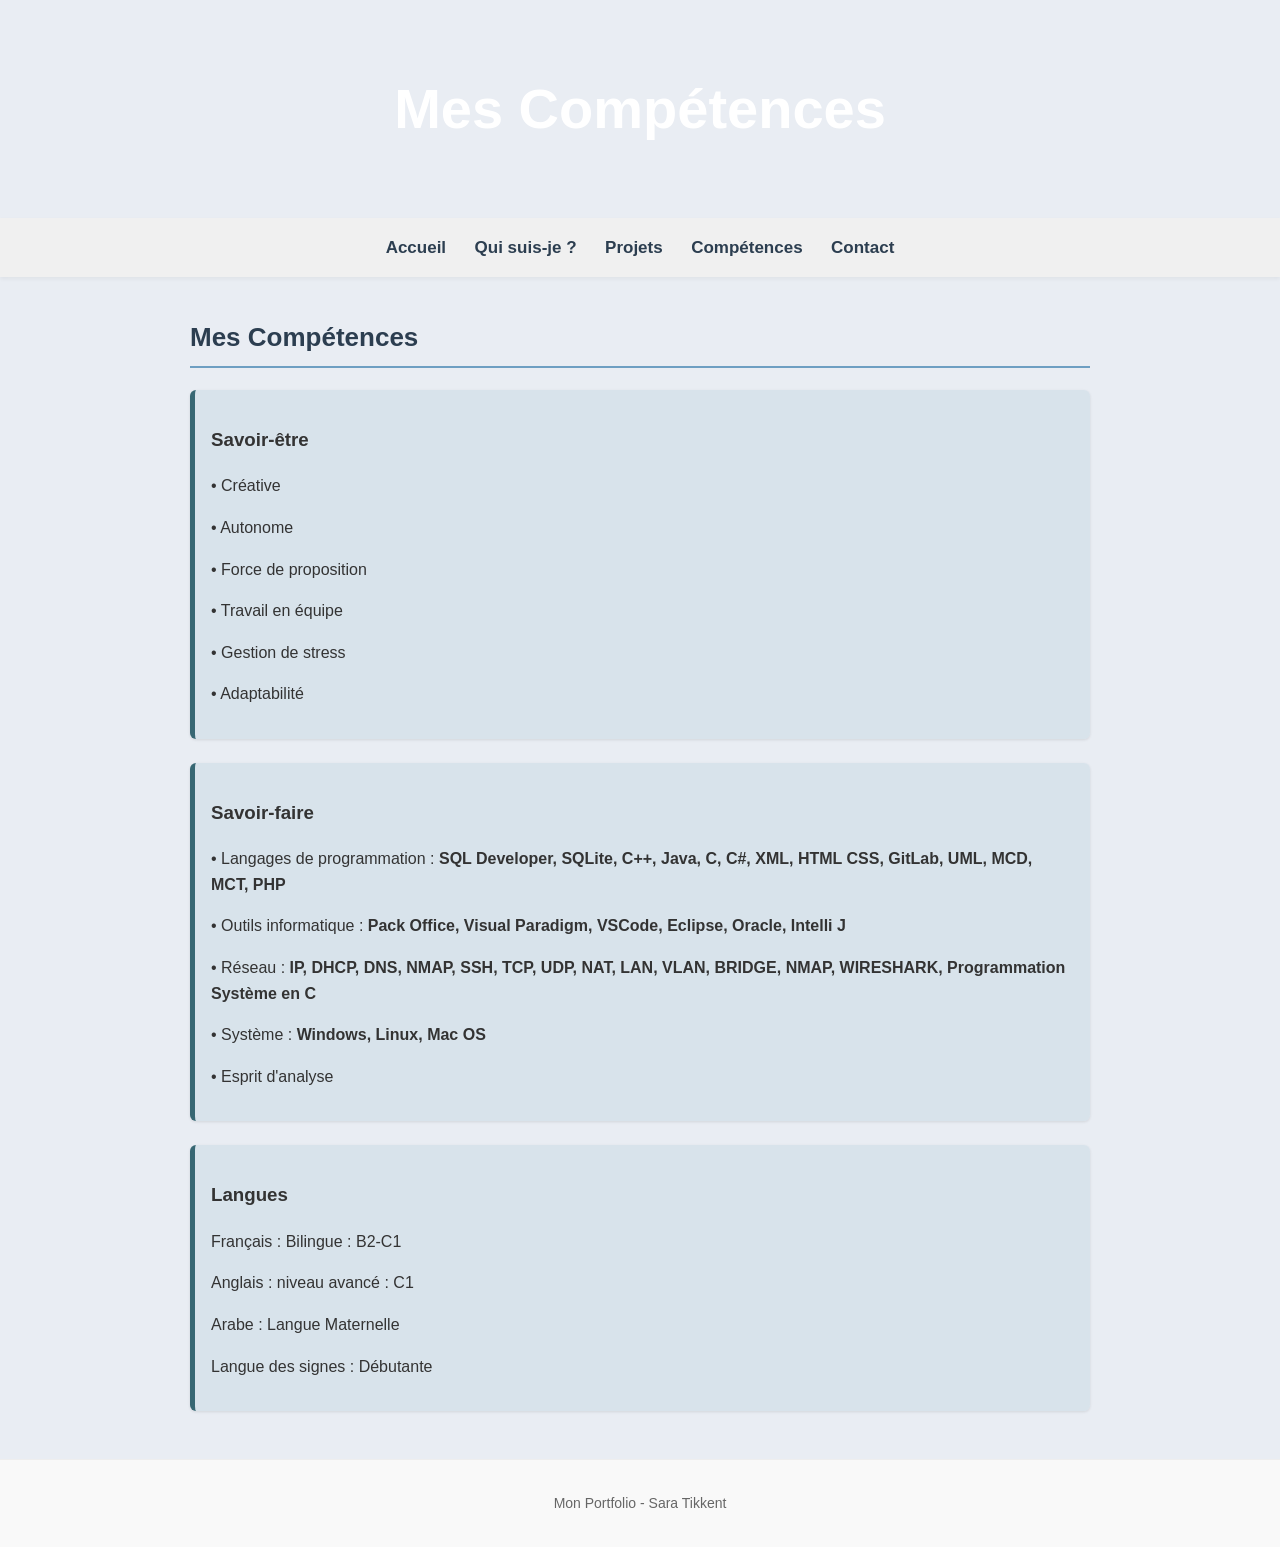
<file: competences.html>
<!DOCTYPE html>
<html lang="fr">
<head>
  <meta charset="UTF-8">
  <title>Compétences - Mon Portfolio</title>
  <link rel="stylesheet" href="style.css">
</head>
<body>
  <header>
    <h1>Mes Compétences</h1>
  </header>

 <nav>
        <a href="index.html">Accueil</a> 
        <a href="portefolio.html">Qui suis-je ?</a>
        <a href="projet.html">Projets</a>
        <a href="competences.html">Compétences</a>
        <a href="contacts.html">Contact</a>
    </nav>
  <section>
    <h2>Mes Compétences</h2>
    <div class="skills">
      <div>
        <h3>Savoir-être</h3>
        <p>• Créative</p>
        <p>• Autonome</p>
        <p>• Force de proposition</p>
        <p>• Travail en équipe</p>
        <p>• Gestion de stress</p>
        <p>• Adaptabilité</p>
      </div>

      <div>
        <h3>Savoir-faire</h3>
        <p>• Langages de programmation : <b>SQL Developer, SQLite, C++, Java, C, C#, XML, HTML CSS, GitLab, UML, MCD, MCT, PHP</b></p>
        <p>• Outils informatique : <b>Pack Office, Visual Paradigm, VSCode, Eclipse, Oracle, Intelli J </b></p>
        <p>• Réseau : <b>IP, DHCP, DNS, NMAP, SSH, TCP, UDP, NAT, LAN, VLAN, BRIDGE, NMAP, WIRESHARK, Programmation Système en C</b> </p>
        <p>• Système : <b>Windows, Linux, Mac OS</b> </p>
        <p>• Esprit d'analyse</p>
      </div>
      <div>
        <h3>Langues</h3>
        <p>Français : Bilingue : B2-C1</p>
        <p>Anglais : niveau avancé : C1 </p>
        <p>Arabe : Langue Maternelle</p>
        <p>Langue des signes : Débutante</p>
      </div>
    </div>
  </section>
  <footer>
    Mon Portfolio - Sara Tikkent
  </footer>
</body>
</html>
</file>
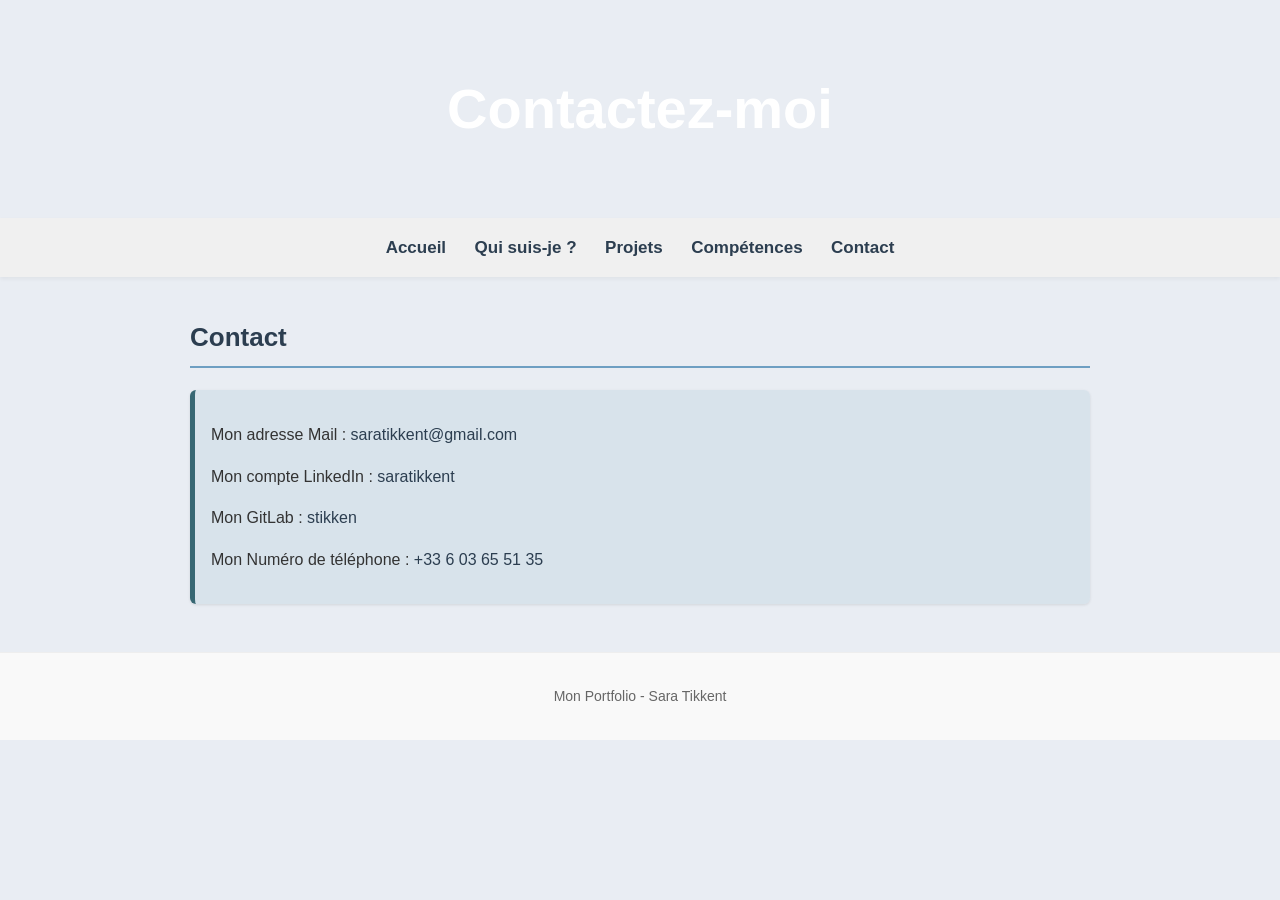
<file: contacts.html>
<!DOCTYPE html>
<html lang="fr">
<head>
  <meta charset="UTF-8">
  <title>Contact - Mon Portfolio</title>
  <link rel="stylesheet" href="style.css">
</head>
<body>
  <header>
    <h1>Contactez-moi</h1>
  </header>

<nav>
        <a href="index.html">Accueil</a> 
        <a href="portefolio.html">Qui suis-je ?</a>
        <a href="projet.html">Projets</a>
        <a href="competences.html">Compétences</a>
        <a href="contacts.html">Contact</a>
    </nav>
  <section>    
    <h2>Contact</h2>
   <div class="skills">
     <div>
    <p>Mon adresse Mail : <a href="mailto:@gmail.com">saratikkent@gmail.com</a></p>
     <p>Mon compte LinkedIn : <a href="https://www.linkedin.com/in/sara-tikkent-b76a45316/">saratikkent</a></p>
      <p>Mon GitLab : <a href="https://git.iut-orsay.fr/stikken">stikken</a></p>
      <p>Mon Numéro de téléphone : <a tel:+33 6 03 65 51 35>+33 6 03 65 51 35</a></p>
  </div>
  </div>
  </section>

  <footer>
    Mon Portfolio - Sara Tikkent
  </footer>
</body>
</html>
</file>
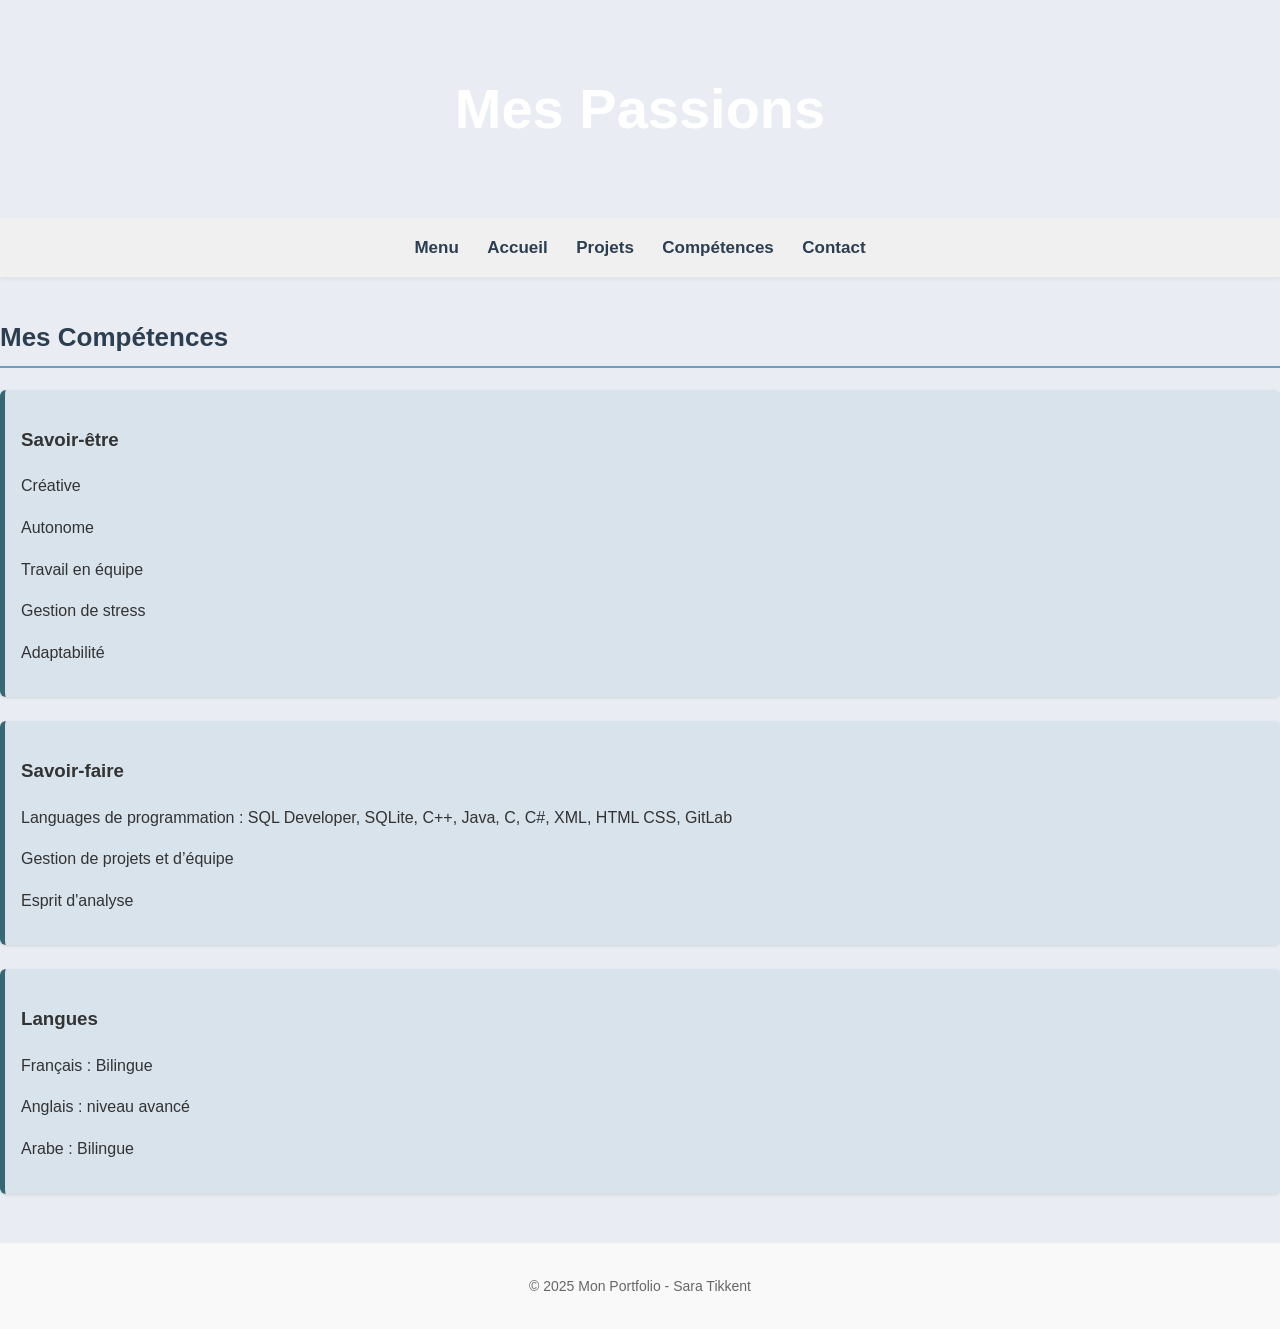
<file: passions.html>
<!DOCTYPE html>
<html lang="fr">
<head>
  <meta charset="UTF-8">
  <title>Passions - Mon Portfolio</title>
  <link rel="stylesheet" href="style.css">
</head>
<body>
  <header>
    <h1>Mes Passions</h1>
  </header>

   <nav>
        <a href="index.html">Menu</a> 
        <a href="portefolio.html">Accueil</a>
        <a href="projet.html">Projets</a>
        <a href="competences.html">Compétences</a>
        <a href="contacts.html">Contact</a>
    </nav>
  
    <h2>Mes Compétences</h2>
    <div class="skills">
      <div>
        <h3>Savoir-être</h3>
        <p>Créative</p>
        <p>Autonome</p>
        <p>Travail en équipe</p>
        <p>Gestion de stress</p>
        <p>Adaptabilité</p>
      </div>

      <div>
        <h3>Savoir-faire</h3>
        <p>Languages de programmation : SQL Developer, SQLite, C++, Java, C, C#, XML, HTML CSS, GitLab</p>
        <p>Gestion de projets et d’équipe</p>
        <p>Esprit d'analyse</p>
      </div>
      <div>
        <h3>Langues</h3>
        <p>Français : Bilingue </p>
        <p>Anglais : niveau avancé</p>
        <p>Arabe : Bilingue</p>
      </div>
    </div>
  
  <footer>
    &copy; 2025 Mon Portfolio - Sara Tikkent
  </footer>
</body>
</html>
</file>
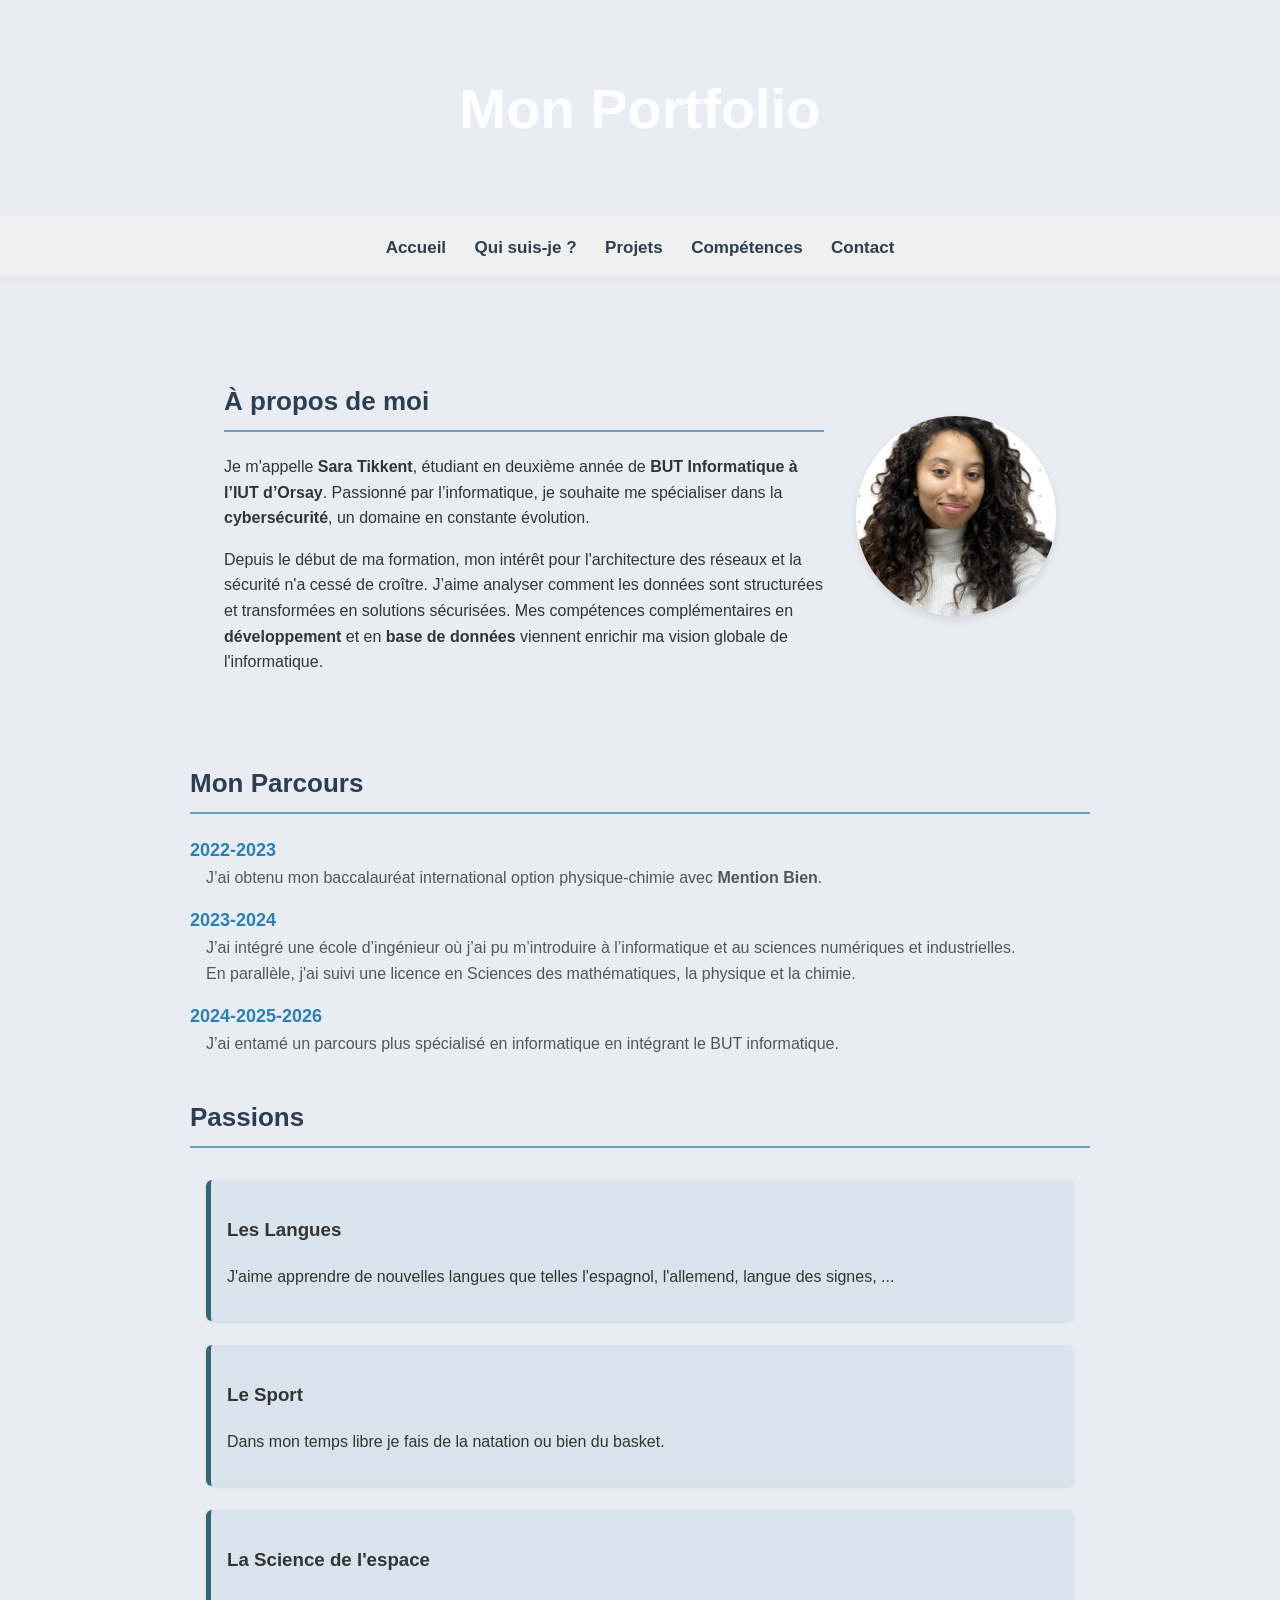
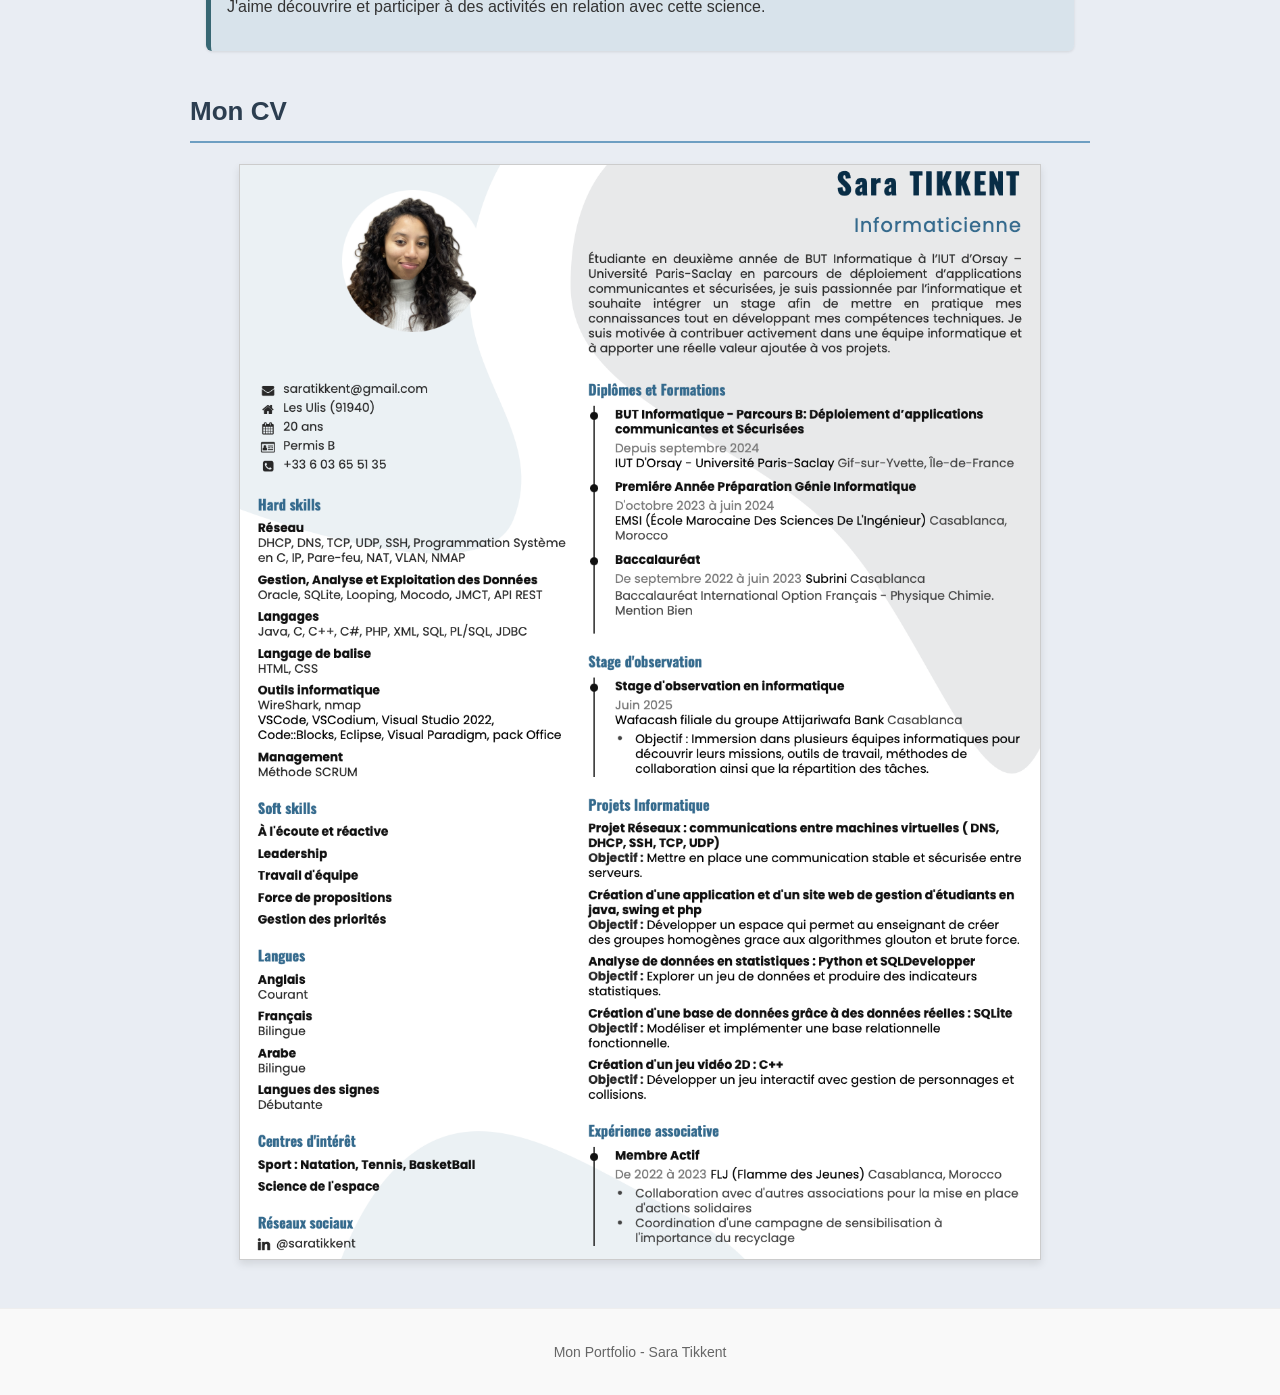
<file: portefolio.html>
<!DOCTYPE html>
<html lang="fr">
<head>
  <meta charset="UTF-8">
  <title>Accueil - Mon Portfolio</title>
  <link rel="stylesheet" href="style.css">
</head>
<body>
  <header>
    <h1>
      Mon Portfolio 
    </h1>
  </header>

 <nav>
        <a href="index.html">Accueil</a> 
        <a href="portefolio.html">Qui suis-je ?</a>
        <a href="projet.html">Projets</a>
        <a href="competences.html">Compétences</a>
        <a href="contacts.html">Contact</a>
    </nav>
<section class="a-propos">
  <div class="contenu">
    <div class="texte">
      <h2>À propos de moi</h2>

      <p>Je m'appelle <b>Sara Tikkent</b>, étudiant en deuxième année de <b>BUT Informatique à l’IUT d’Orsay</b>. Passionné par l’informatique, je souhaite me spécialiser dans la <b>cybersécurité</b>, un domaine en constante évolution.</p>

<p>Depuis le début de ma formation, mon intérêt pour l'architecture des réseaux et la sécurité n'a cessé de croître. J’aime analyser comment les données sont structurées et transformées en solutions sécurisées. Mes compétences complémentaires en <b>développement</b> et en <b> base de données</b> viennent enrichir ma vision globale de l'informatique.</p>


</div>
     <img src="photosEtImages/moihtml.png" alt="Photo de moi" class="photo-moi">

  </div>
</section>
  <section>
    
    <h2>Mon Parcours</h2>
    <div class="timeline">
      <div>
        <div class="step">2022-2023</div>
        <div class="label">J’ai obtenu mon baccalauréat international option physique-chimie avec <b>Mention Bien</b>.</div>
      </div>
      <div>
        <div class="step">2023-2024</div>
        <div class="label">J’ai intégré une école d’ingénieur où j’ai pu m’introduire à l’informatique et au sciences numériques et industrielles.</div>
        <div class="label">En parallèle, j'ai suivi une licence en Sciences des mathématiques, la physique et la chimie.</div>
      </div>
      <div>
        <div class="step">2024-2025-2026</div>
        <div class="label">J’ai entamé un parcours plus spécialisé en informatique en intégrant le BUT informatique.</div>
      </div>
    
    </div>

    
  </section>
  
  <section>
 <h2>Passions </h2>
  <section class="passions">
   <div class="skills">
    
    <div class="passion">
      <h3>Les Langues </h3>
      <p>J'aime apprendre de nouvelles langues que telles l'espagnol, l'allemend, langue des signes, ...</p>
    </div>
    <div class="passion">
      <h3>Le Sport</h3>
      <p>Dans mon temps libre je fais de la natation ou bien du basket. </p>
    </div>
    <div class="passion">
      <h3>La Science de l'espace</h3>
      <p>J'aime découvrire et participer à des activités en relation avec cette science.</p>
       </div></div>
  </section></section>

<section>
  <h2>Mon CV </h2>
  
  
      <p><img src="photosEtImages/cv.png" alt="moncv" class="cv"></p>
       
</section>


  <footer>
     Mon Portfolio - Sara Tikkent
  </footer>
</body>
</html>
</file>
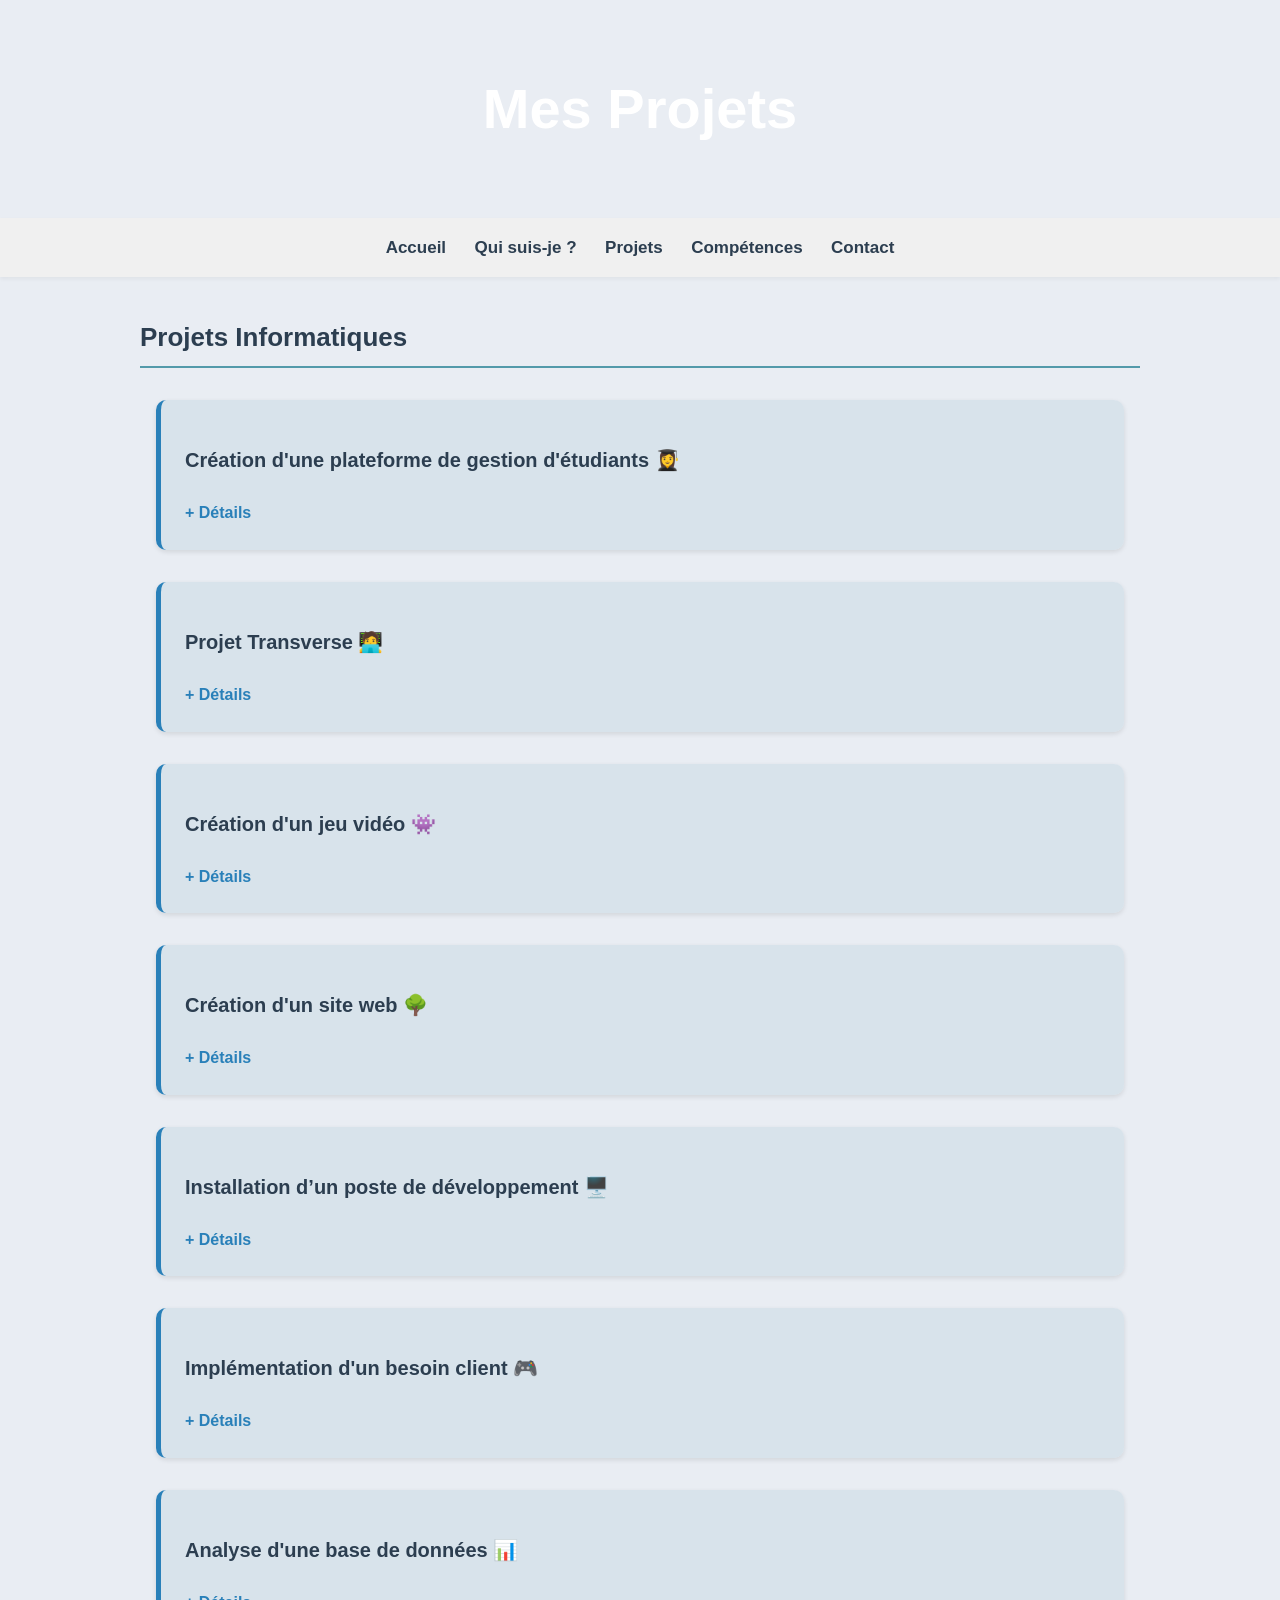
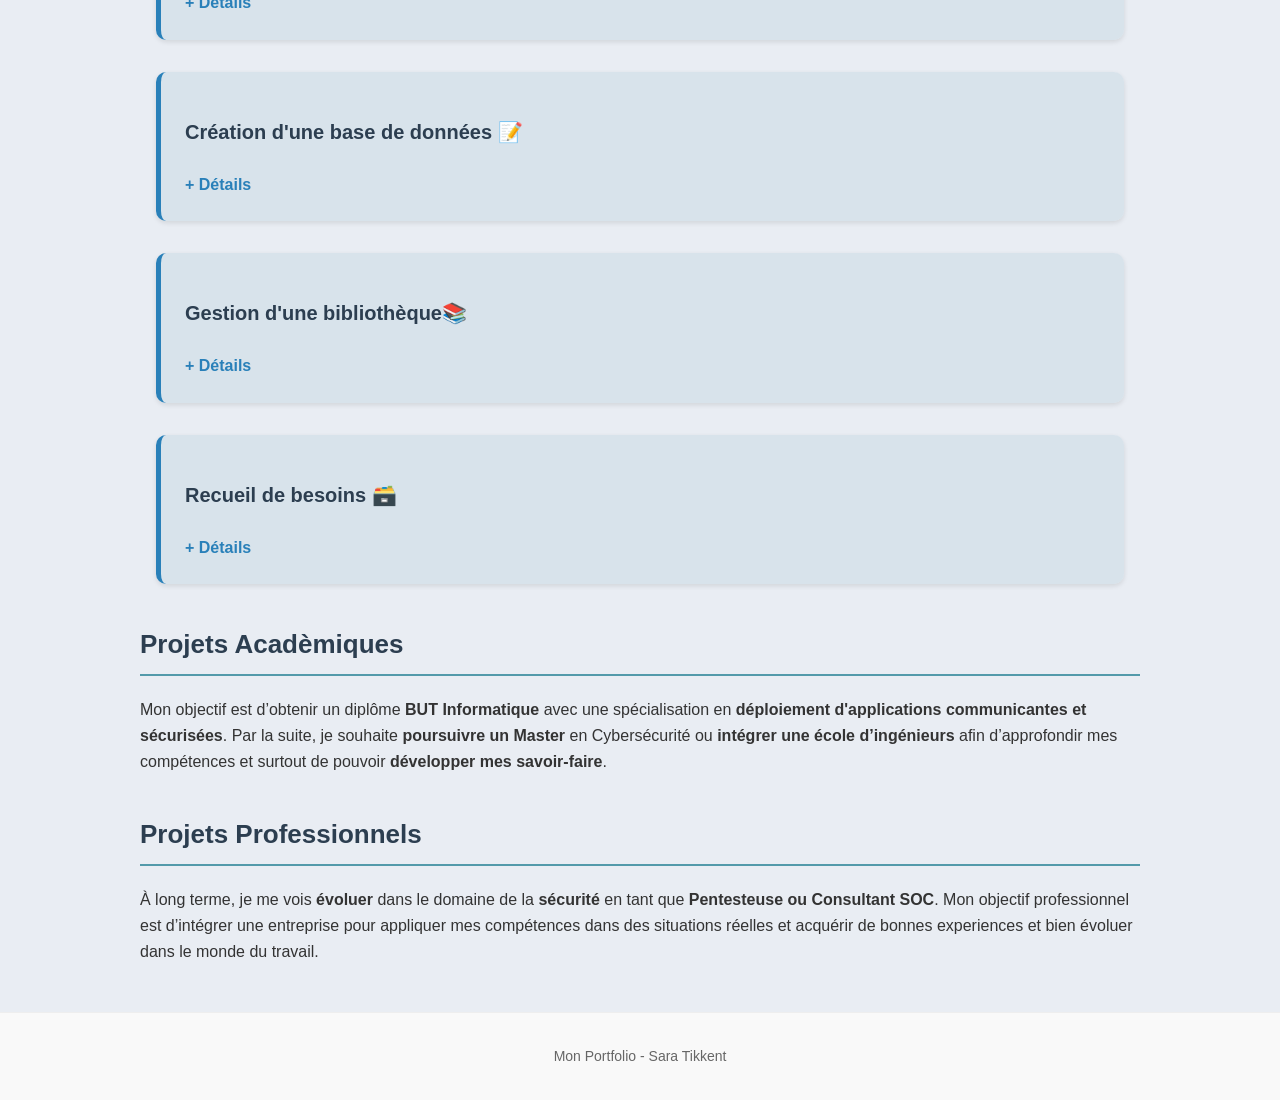
<file: projet.html>
<!-- projets.html -->
<!DOCTYPE html>
<html lang="fr">
<head>
  <meta charset="UTF-8">
  <title>Projets - Mon Portfolio</title>
  <link rel="stylesheet" href="styleProjets.css">
</head>
<body>
  <header>
    <h1>Mes Projets</h1>
  </header>

 <nav>
        <a href="index.html">Accueil</a> 
        <a href="portefolio.html">Qui suis-je ?</a>
        <a href="projet.html">Projets</a>
        <a href="competences.html">Compétences</a>
        <a href="contacts.html">Contact</a>
    </nav>
<section>
  <h2>Projets Informatiques</h2>

  <section class="projets">

<div class="projet">
      <h3>Création d'une plateforme de gestion d'étudiants 👩‍🎓</h3>
      <input type="checkbox" id="projet0" class="toggle-checkbox">
      <label for="projet0" class="toggle-btn">+ Détails</label>

      <div class="details">
        <p>Réalisé en <b>langage Java, Java Swing, PHP</b>, le but de ce projet est de réaliser une application et un site web relié a une API REST avec la base de données permettant la gestion des étudiants et des enseignants.</p>
        <p>Objectif : Utiliser des algorithmes gloutons et force brute afin de pouvoir optimiser au maximum l'équilibre entre les groupes créer.</p>
      <img src="photosEtImages/pjS3.png" alt="GIF animé">
      <img src="photosEtImages/pjsS3.png" alt="GIF animé">

      </div>
    </div>


<div class="projet">
      <h3>Projet Transverse 🧑‍💻</h3>
      <input type="checkbox" id="projet8" class="toggle-checkbox">
      <label for="projet8" class="toggle-btn">+ Détails</label>

      <div class="details">
        <p>Utilisation de plusieurs outils et langages informatiques tels que <b>Figma</b> pour la maquette du projet et l'interface visuel et <b>Java</b> et <b>JavaSwing</b> comme langage de programmation du projet et <b>GitLab</b> pour les projets en groupes. </p>
        <p>Objectif : Gestion du site web de la cité internationale Universitaire de Paris, ajout des fonctionnalités et amélioration de quelques aspects. </p>
          <img src="photosEtImages/javahtml.gif" alt="GIF animé">  
</div>
    </div>

    <div class="projet">
      <h3>Création d'un jeu vidéo 👾</h3>
      <input type="checkbox" id="projet2" class="toggle-checkbox">
      <label for="projet2" class="toggle-btn">+ Détails</label>

      <div class="details">
        <p>Réalisé en utilisant des techniques avancées en <b>C++</b>.</p>
        <p>Objectif : Implémenter et ajouter des fonctionnalités au jeu vidéo en partant d'une base vide.</p>
              <img src="photosEtImages/jeu.gif" alt="GIF animé">

      </div>
    </div>

    <div class="projet">
      <h3>Création d'un site web 🌳</h3>
      <input type="checkbox" id="projet3" class="toggle-checkbox">
      <label for="projet3" class="toggle-btn">+ Détails</label>

      <div class="details">
        <p>Création d'un espace de divertissement fictif avec <b>HTML</b> et <b>CSS</b>.</p>
        <p>Objectif : Renforcer mes compétences en création de sites Web, en travail d'équipe, et en présentation d'idées de manière claire et engageante.
</p>
                 <img src="photosEtImages/cwadhtml.png" alt="image">

      </div>
    </div>

<div class="projet">
      <h3>Installation d’un poste de développement 🖥️</h3>
      <input type="checkbox" id="projet5" class="toggle-checkbox">
      <label for="projet5" class="toggle-btn">+ Détails</label>

      <div class="details">
        <p>Installation et configuration d'un système de gestion de bases de données sur un Raspberry Pi 400 sur <b>Linux</b>, à partir d'une carte SD vide.</p>
        <p>Objectif : Création de tables avec des données fictives et documentées, avec un processus reproductible dans une machine virtuelle. Maîtriser l’installation et la configuration d’un poste de travail numérique sous Linux.
</p>
       <img src="photosEtImages/Raspberry-Pi-3.gif" alt="GIF animé">

      </div>
    </div>
    
     <div class="projet">
      <h3>Implémentation d'un besoin client 🎮</h3>
      <input type="checkbox" id="projet6" class="toggle-checkbox">
      <label for="projet6" class="toggle-btn">+ Détails</label>

      <div class="details">
        <p>Réalisé en <b>langage C++</b>. Projet sous forme d’un jeu vidéo qui manque de fonctionnalité. </p>
        <p>Objectif : Implémenter le code avec de nouvelles fonctionnalités selon le besoin du client.
</p>
        <img src="photosEtImages/giphy.gif" alt="GIF animé">

      </div>
    </div>
    
<div class="projet">
      <h3>Analyse d'une base de données 📊</h3>
      <input type="checkbox" id="projet7" class="toggle-checkbox">
      <label for="projet7" class="toggle-btn">+ Détails</label>

      <div class="details">
        <p>Analyser une base de données en utilisant le language de programmation <b>Python</b> en réalisant des programme capable de modèliser les résultats des statistiques mené sur une base de données massivement implémenté. </p>
        <p>Objectif : Afficher des résultats simplifiés en courbes, et diagrammes.
 </p>
     <img src="photosEtImages/prjS2.png" alt="GIF animé">

      </div>
    </div>

    <div class="projet">
      <h3>Création d'une base de données 📝</h3>
      <input type="checkbox" id="projet4" class="toggle-checkbox">
      <label for="projet4" class="toggle-btn">+ Détails</label>

      <div class="details">
        <p>Création d'une base de données avec <b>SQLite</b> en partant d'un besoin exprimé par un client après avoir réalisé un <b>Modèle Conceptuel de Données MCD</b> et un <b>Schéma Relationnel SR</b>.</p>
        <p>Objectif : Recueil des informations chez une entreprise puis conception et réalisation de la base de données. Première expérience dans la formalisation et l'implémentation de bases de données à partir des données d'un client.
 </p>
     <img src="photosEtImages/datagig.gif" alt="GIF animé">

      </div>
    </div>

    <div class="projet">
      <h3>Gestion d'une bibliothèque📚</h3>
      <input type="checkbox" id="projet1" class="toggle-checkbox">
      <label for="projet1" class="toggle-btn">+ Détails</label>

      <div class="details">
        <p>Réalisé en <b>langage C</b>, ce projet consistait à gérer une bibliothèque selon le client.</p>
        <p>Objectif : Utiliser de nouveaux outils et bibliothèques du langage C tout en apprenant à coder un langage plus complexe.</p>
      <img src="photosEtImages/cd.png" alt="GIF animé">

      </div>
    </div>

    

    
  <div class="projet">
      <h3>Recueil de besoins 🗃️</h3>
      <input type="checkbox" id="projet10" class="toggle-checkbox">
      <label for="projet10" class="toggle-btn">+ Détails</label>

      <div class="details">
        <p>Analyse et recueil des besoins de la maison d'édition CARIBOU. </p>
        <p>Objectif : Réalisation d'un cahier des charges, conception d'un <b>organigramme des tâches</b>, d'un <b>diagramme des interactions</b> et un <b>diagramme de pieuvre</b>.</p>
          <img src="photosEtImages/orga.gif" alt="GIF animé">  
    </div>
    </div> 
    
    
</section>
  </section>
   <section>
    <h2>Projets Acadèmiques</h2>
  <p> Mon objectif est d’obtenir un diplôme <b>BUT Informatique</b> avec une spécialisation en <b>déploiement d'applications communicantes et sécurisées</b>. Par la suite, je souhaite <b>poursuivre un Master</b> en Cybersécurité</b> ou <b> intégrer une école d’ingénieurs</b>  afin d’approfondir mes compétences et surtout de pouvoir <b>développer mes savoir-faire</b>.</p>
     
    <h2>Projets Professionnels </h2>
  
  <p>À long terme, je me vois <b>évoluer</b> dans le domaine de la <b>sécurité</b> en tant que <b>Pentesteuse ou Consultant SOC</b>. Mon objectif professionnel est d’intégrer une entreprise pour appliquer mes compétences
dans des situations réelles et acquérir de bonnes experiences et bien évoluer dans le monde du travail.</p>
  
 </section>
  <footer>
     Mon Portfolio - Sara Tikkent
  </footer>
</body>
</html>
</file>
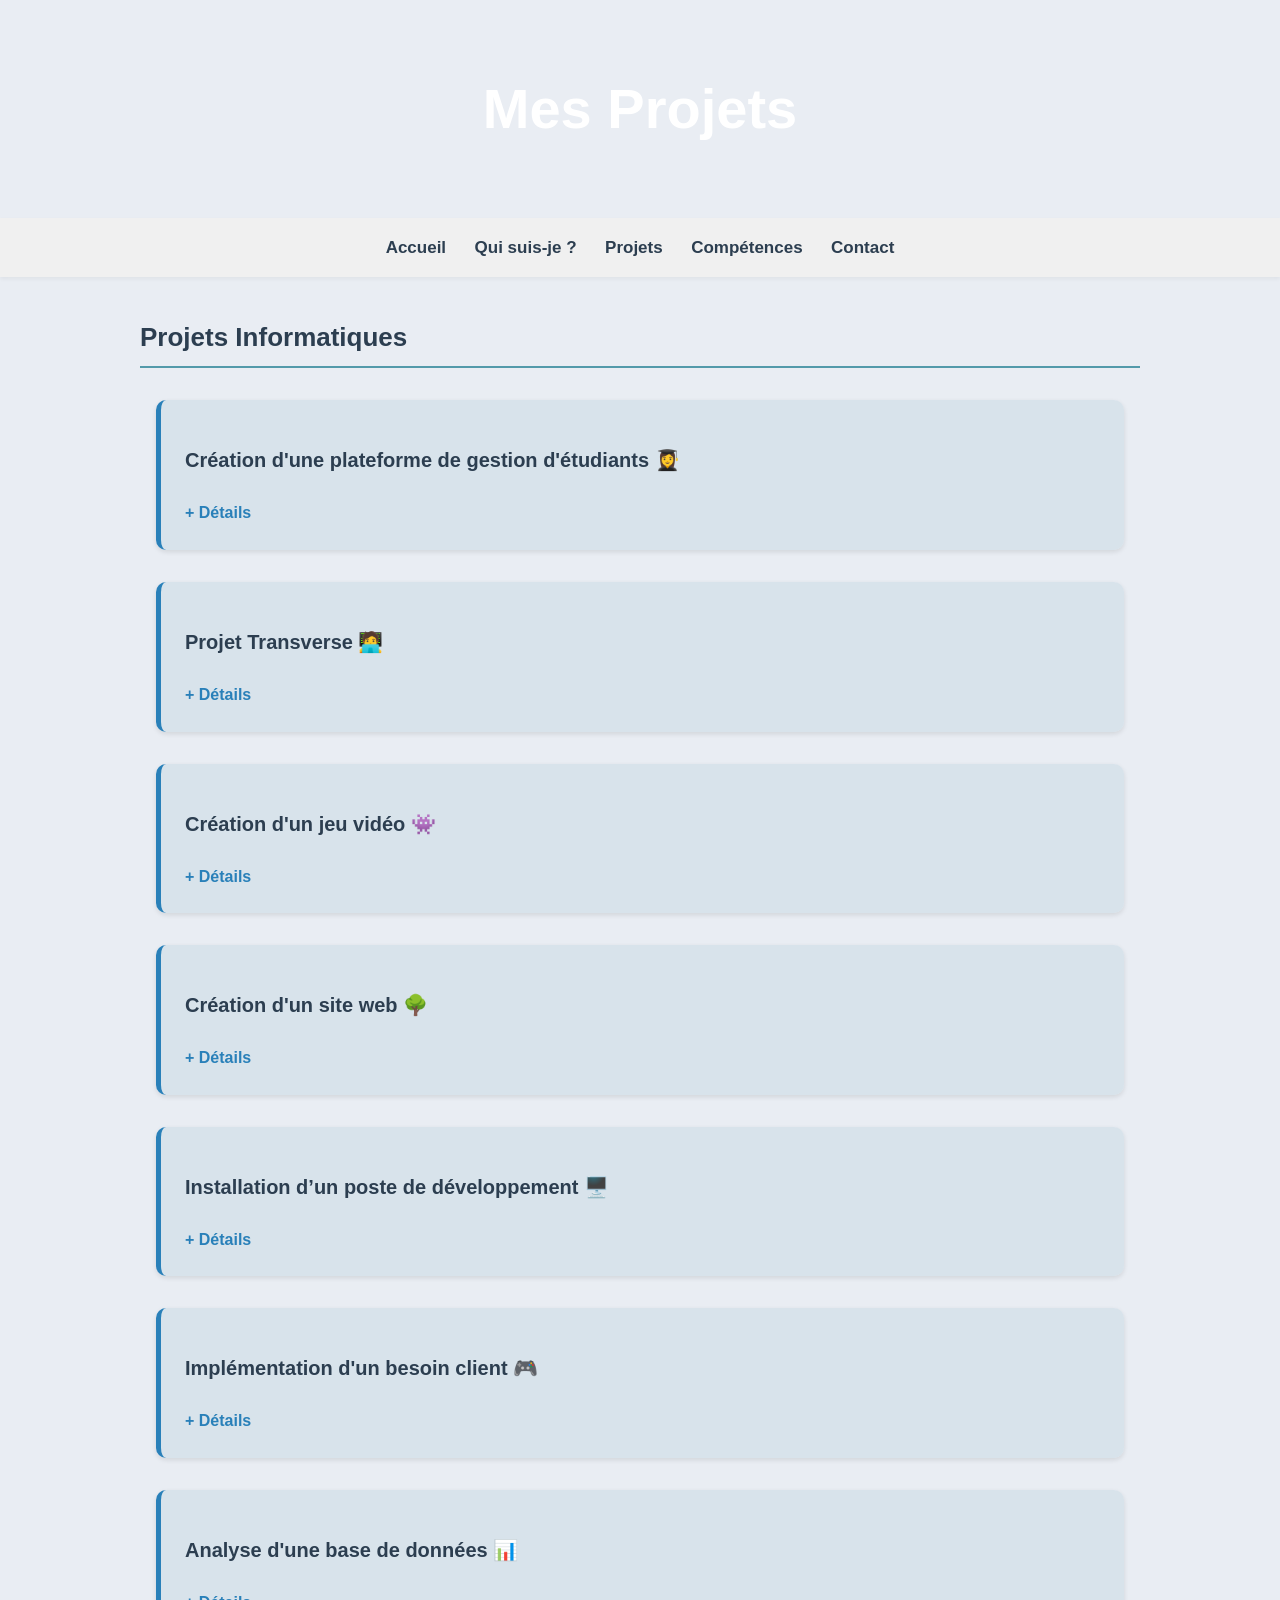
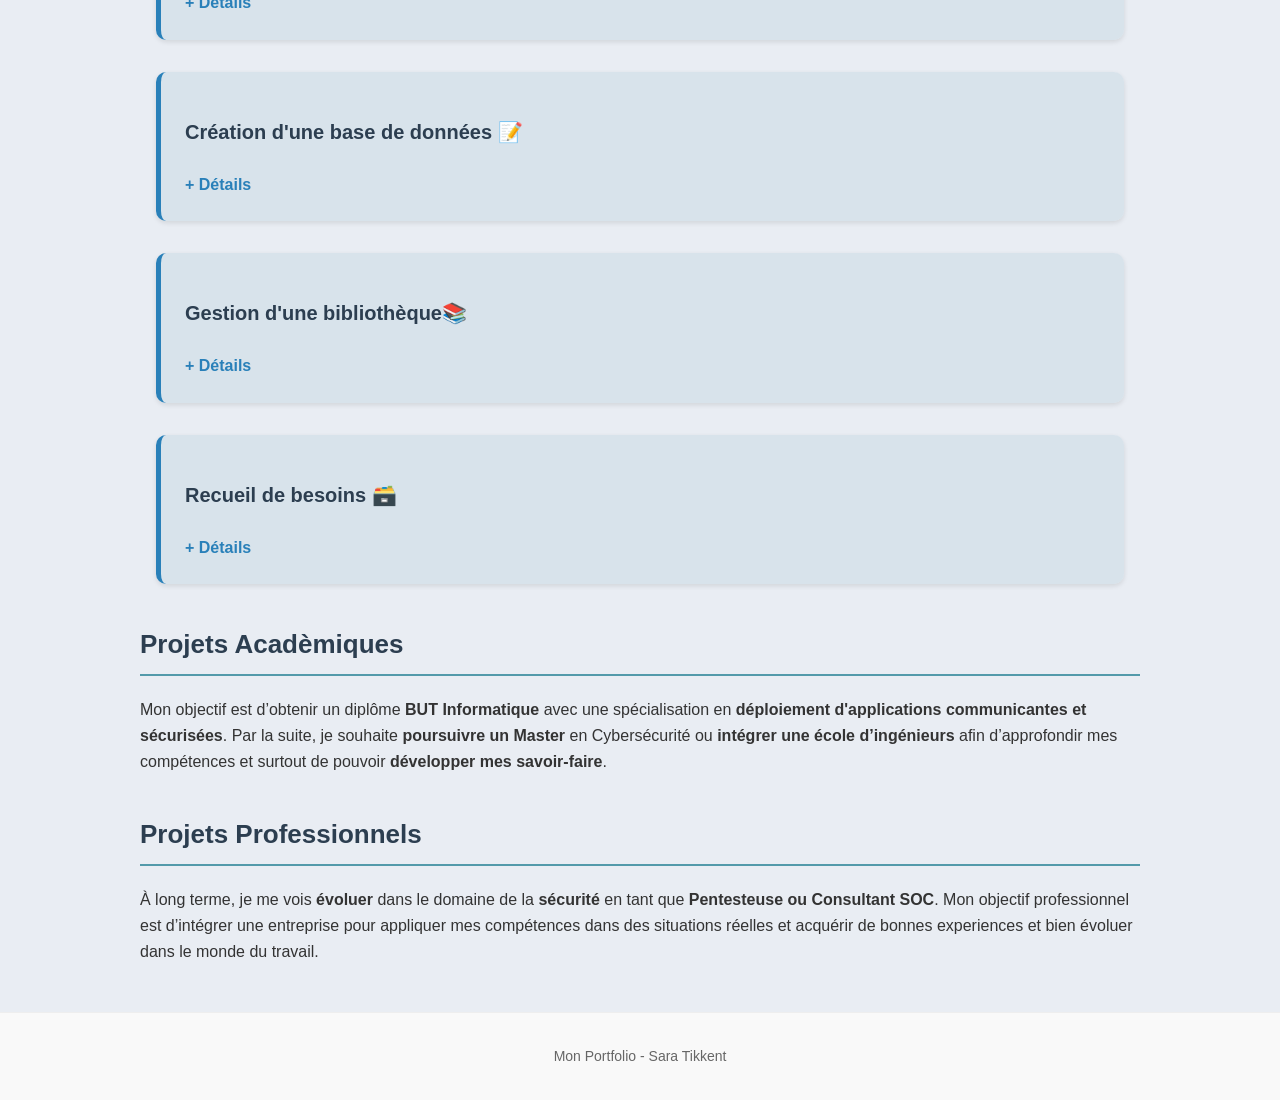
<file: monPorfolioPPP/projet.html>
<!-- projets.html -->
<!DOCTYPE html>
<html lang="fr">
<head>
  <meta charset="UTF-8">
  <title>Projets - Mon Portfolio</title>
  <link rel="stylesheet" href="styleProjets.css">
</head>
<body>
  <header>
    <h1>Mes Projets</h1>
  </header>

 <nav>
        <a href="premierePagePortfolio.html">Accueil</a> 
        <a href="portefolio.html">Qui suis-je ?</a>
        <a href="projet.html">Projets</a>
        <a href="competences.html">Compétences</a>
        <a href="contacts.html">Contact</a>
    </nav>
<section>
  <h2>Projets Informatiques</h2>

  <section class="projets">

<div class="projet">
      <h3>Création d'une plateforme de gestion d'étudiants 👩‍🎓</h3>
      <input type="checkbox" id="projet0" class="toggle-checkbox">
      <label for="projet0" class="toggle-btn">+ Détails</label>

      <div class="details">
        <p>Réalisé en <b>langage Java, Java Swing, PHP</b>, le but de ce projet est de réaliser une application et un site web relié a une API REST avec la base de données permettant la gestion des étudiants et des enseignants.</p>
        <p>Objectif : Utiliser des algorithmes gloutons et force brute afin de pouvoir optimiser au maximum l'équilibre entre les groupes créer.</p>
      <img src="photosEtImages/pjS3.png" alt="GIF animé">
      <img src="photosEtImages/pjsS3.png" alt="GIF animé">

      </div>
    </div>


<div class="projet">
      <h3>Projet Transverse 🧑‍💻</h3>
      <input type="checkbox" id="projet8" class="toggle-checkbox">
      <label for="projet8" class="toggle-btn">+ Détails</label>

      <div class="details">
        <p>Utilisation de plusieurs outils et langages informatiques tels que <b>Figma</b> pour la maquette du projet et l'interface visuel et <b>Java</b> et <b>JavaSwing</b> comme langage de programmation du projet et <b>GitLab</b> pour les projets en groupes. </p>
        <p>Objectif : Gestion du site web de la cité internationale Universitaire de Paris, ajout des fonctionnalités et amélioration de quelques aspects. </p>
          <img src="photosEtImages/javahtml.gif" alt="GIF animé">  
</div>
    </div>

    <div class="projet">
      <h3>Création d'un jeu vidéo 👾</h3>
      <input type="checkbox" id="projet2" class="toggle-checkbox">
      <label for="projet2" class="toggle-btn">+ Détails</label>

      <div class="details">
        <p>Réalisé en utilisant des techniques avancées en <b>C++</b>.</p>
        <p>Objectif : Implémenter et ajouter des fonctionnalités au jeu vidéo en partant d'une base vide.</p>
              <img src="photosEtImages/jeu.gif" alt="GIF animé">

      </div>
    </div>

    <div class="projet">
      <h3>Création d'un site web 🌳</h3>
      <input type="checkbox" id="projet3" class="toggle-checkbox">
      <label for="projet3" class="toggle-btn">+ Détails</label>

      <div class="details">
        <p>Création d'un espace de divertissement fictif avec <b>HTML</b> et <b>CSS</b>.</p>
        <p>Objectif : Renforcer mes compétences en création de sites Web, en travail d'équipe, et en présentation d'idées de manière claire et engageante.
</p>
                 <img src="photosEtImages/cwadhtml.png" alt="image">

      </div>
    </div>

<div class="projet">
      <h3>Installation d’un poste de développement 🖥️</h3>
      <input type="checkbox" id="projet5" class="toggle-checkbox">
      <label for="projet5" class="toggle-btn">+ Détails</label>

      <div class="details">
        <p>Installation et configuration d'un système de gestion de bases de données sur un Raspberry Pi 400 sur <b>Linux</b>, à partir d'une carte SD vide.</p>
        <p>Objectif : Création de tables avec des données fictives et documentées, avec un processus reproductible dans une machine virtuelle. Maîtriser l’installation et la configuration d’un poste de travail numérique sous Linux.
</p>
       <img src="photosEtImages/Raspberry-Pi-3.gif" alt="GIF animé">

      </div>
    </div>
    
     <div class="projet">
      <h3>Implémentation d'un besoin client 🎮</h3>
      <input type="checkbox" id="projet6" class="toggle-checkbox">
      <label for="projet6" class="toggle-btn">+ Détails</label>

      <div class="details">
        <p>Réalisé en <b>langage C++</b>. Projet sous forme d’un jeu vidéo qui manque de fonctionnalité. </p>
        <p>Objectif : Implémenter le code avec de nouvelles fonctionnalités selon le besoin du client.
</p>
        <img src="photosEtImages/giphy.gif" alt="GIF animé">

      </div>
    </div>
    
<div class="projet">
      <h3>Analyse d'une base de données 📊</h3>
      <input type="checkbox" id="projet7" class="toggle-checkbox">
      <label for="projet7" class="toggle-btn">+ Détails</label>

      <div class="details">
        <p>Analyser une base de données en utilisant le language de programmation <b>Python</b> en réalisant des programme capable de modèliser les résultats des statistiques mené sur une base de données massivement implémenté. </p>
        <p>Objectif : Afficher des résultats simplifiés en courbes, et diagrammes.
 </p>
     <img src="photosEtImages/prjS2.png" alt="GIF animé">

      </div>
    </div>

    <div class="projet">
      <h3>Création d'une base de données 📝</h3>
      <input type="checkbox" id="projet4" class="toggle-checkbox">
      <label for="projet4" class="toggle-btn">+ Détails</label>

      <div class="details">
        <p>Création d'une base de données avec <b>SQLite</b> en partant d'un besoin exprimé par un client après avoir réalisé un <b>Modèle Conceptuel de Données MCD</b> et un <b>Schéma Relationnel SR</b>.</p>
        <p>Objectif : Recueil des informations chez une entreprise puis conception et réalisation de la base de données. Première expérience dans la formalisation et l'implémentation de bases de données à partir des données d'un client.
 </p>
     <img src="photosEtImages/datagig.gif" alt="GIF animé">

      </div>
    </div>

    <div class="projet">
      <h3>Gestion d'une bibliothèque📚</h3>
      <input type="checkbox" id="projet1" class="toggle-checkbox">
      <label for="projet1" class="toggle-btn">+ Détails</label>

      <div class="details">
        <p>Réalisé en <b>langage C</b>, ce projet consistait à gérer une bibliothèque selon le client.</p>
        <p>Objectif : Utiliser de nouveaux outils et bibliothèques du langage C tout en apprenant à coder un langage plus complexe.</p>
      <img src="photosEtImages/cd.png" alt="GIF animé">

      </div>
    </div>

    

    
  <div class="projet">
      <h3>Recueil de besoins 🗃️</h3>
      <input type="checkbox" id="projet10" class="toggle-checkbox">
      <label for="projet10" class="toggle-btn">+ Détails</label>

      <div class="details">
        <p>Analyse et recueil des besoins de la maison d'édition CARIBOU. </p>
        <p>Objectif : Réalisation d'un cahier des charges, conception d'un <b>organigramme des tâches</b>, d'un <b>diagramme des interactions</b> et un <b>diagramme de pieuvre</b>.</p>
          <img src="photosEtImages/orga.gif" alt="GIF animé">  
    </div>
    </div> 
    
    
</section>
  </section>
   <section>
    <h2>Projets Acadèmiques</h2>
  <p> Mon objectif est d’obtenir un diplôme <b>BUT Informatique</b> avec une spécialisation en <b>déploiement d'applications communicantes et sécurisées</b>. Par la suite, je souhaite <b>poursuivre un Master</b> en Cybersécurité</b> ou <b> intégrer une école d’ingénieurs</b>  afin d’approfondir mes compétences et surtout de pouvoir <b>développer mes savoir-faire</b>.</p>
     
    <h2>Projets Professionnels </h2>
  
  <p>À long terme, je me vois <b>évoluer</b> dans le domaine de la <b>sécurité</b> en tant que <b>Pentesteuse ou Consultant SOC</b>. Mon objectif professionnel est d’intégrer une entreprise pour appliquer mes compétences
dans des situations réelles et acquérir de bonnes experiences et bien évoluer dans le monde du travail.</p>
  
 </section>
  <footer>
     Mon Portfolio - Sara Tikkent
  </footer>
</body>
</html>
</file>
<file: style.css>
body {
  margin: 0;
  padding: 0;
  font-family: 'Segoe UI', sans-serif;
  color: #333;
  background-color: #e9edf3;
  line-height: 1.6;
  
}

a {
  color: #2c3e50;
  text-decoration: none;
}

a:hover {
  color: #2c3f66;
  text-decoration: underline;
}

header {
  background: linear-gradient(#5892b5);
  color: white;
  padding: 4rem 1rem;
  text-align: center;
}

header h1 {
  font-size: 3.5rem;
  margin: 0; 
}


header img.moi {
  height: 90px;
  border-radius: 20%;
  vertical-align: middle;
  margin-left: 10px;
}

/* Navigation */
nav {
  background-color: #f0f0f0;
  padding: 1rem 0;
  text-align: center;
  box-shadow: 0 2px 4px rgba(0,0,0,0.05);
}

nav a {
  margin: 0 12px;
  font-size: 17px;
  font-weight: bold;
  transition: color 0.3s;
}

section {
  max-width: 900px;
  margin: 2rem auto;
  padding: 0 1rem;
}

h2 {
  font-size: 26px;
  margin-top: 2.5rem;
  color: #2c3e50;
  border-bottom: 2px solid #6e9fc2;
  padding-bottom: 0.5rem;
}
.a-propos .contenu {
  display: flex;
  align-items: center;
  justify-content: center;
  gap: 2rem;
  padding: 2rem;
  flex-wrap: wrap;
}

.photo-moi {
  width: 200px;
  height: 200px;
  border-radius: 50%;
  object-fit: cover;
  box-shadow: 0 4px 8px rgba(0,0,0,0.1);
}

.a-propos .texte {
  max-width: 600px;
  text-align: left;
}

.timeline {
  display: flex;
  flex-direction: column;
  gap: 1rem;
  margin-top: 1rem;
}

.step {
  font-weight: bold;
  font-size: 18px;
  color: #2980b9;
}

.label {
  margin-left: 1rem;
  color: #555;
}

.skills {
  display: flex;
  flex-direction: column;
  gap: 1.5rem;
  margin-top: 1rem;
}

.skills div {
  background-color: rgba(204, 220, 230, 0.57);
  padding: 1rem;
  border-radius: 6px;
  border-left: 5px solid #376773;
  box-shadow: 0 1px 3px rgba(0,0,0,0.1);
}

.contacts{
  text-align-last: center;
  
}
.cv {
    display: block;       /* Permet de centrer l'image */
    margin: 20px auto;    /* Centre l'image horizontalement */
    max-width: 800px;     /* Largeur maximale pour que ce soit lisible */
    width: 100%;          /* S'adapte si l'écran est plus petit que 800px */
    height: auto;         /* Garde les proportions de l'image */
    border: 1px solid #ccc; /* Optionnel : ajoute un petit cadre */
    box-shadow: 0 4px 8px rgba(0,0,0,0.1); /* Optionnel : ajoute une ombre pour l'esthétique */
}

footer {
  text-align: center;
  padding: 2rem 1rem;
  font-size: 14px;
  color: #666;
  background-color: #f9f9f9;
  border-top: 1px solid #eee;
  margin-top: 3rem;
}
</file>
<file: styleProjets.css>
/* Général */
body {
  margin: 0;
  padding: 0;
  font-family: 'Segoe UI', sans-serif;
  color: #333;
  background-color: #e9edf3;
  line-height: 1.6;
}

/* Liens */
a {
  color: #2c3e50;
  text-decoration: none;
}

a:hover {
  color: #377caa;
  text-decoration: underline;
}

/* En-tête */
header {
  background: linear-gradient(#5892b5);
  color: white;
  padding: 4rem 1rem;
  text-align: center;
}

header h1 {
  font-size: 3.5rem;
  margin: 0; 
}


/* Navigation */
nav {
  background-color: #f0f0f0;
  padding: 1rem 0;
  text-align: center;
  box-shadow: 0 2px 4px rgba(0,0,0,0.05);
}

nav a {
  margin: 0 12px;
  font-size: 17px;
  font-weight: bold;
  transition: color 0.3s;
}

/* Sections */
section {
  max-width: 1000px;
  margin: 2rem auto;
  padding: 0 1rem;
}

/* Titres */
h2 {
  font-size: 26px;
  margin-top: 2.5rem;
  color: #2c3e50;
  border-bottom: 2px solid #539aaa;
  padding-bottom: 0.5rem;

}


/* Projets */
.projets {
  display: flex;
  flex-direction: column;
  gap: 2rem;
}

.projet {
  background-color: rgba(204, 220, 230, 0.57);
  padding: 1.5rem;
  border-radius: 10px;
  border-left: 5px solid #2980b9;
  box-shadow: 0 2px 5px rgba(0,0,0,0.1);
}

.projet h3 {
  font-size: 20px;
  margin-bottom: 1rem;
  color: #2c3e50;
}

/* Détails toggle */
.toggle-checkbox {
  display: none;
}

.toggle-btn {
  display: inline-block;
  margin-top: 0.5rem;
  font-weight: bold;
  color: #2980b9;
  cursor: pointer;
}

.details {
  display: none;
  margin-top: 1rem;
  color: #555;
}

.toggle-checkbox:checked + .toggle-btn + .details {
  display: block;
}

/* Images */
.projet img {
  max-width: 50%;
  height: 200px;
  margin-top: 10px;
  border-radius: 5px;
  box-shadow: 0 0 6px rgba(0,0,0,0.15);
  
}

/* Footer */
footer {
  text-align: center;
  padding: 2rem 1rem;
  font-size: 14px;
  color: #666;
  background-color: #f9f9f9;
  border-top: 1px solid #eee;
  margin-top: 3rem;
}
</file>
<file: monPorfolioPPP/styleProjets.css>
/* Général */
body {
  margin: 0;
  padding: 0;
  font-family: 'Segoe UI', sans-serif;
  color: #333;
  background-color: #e9edf3;
  line-height: 1.6;
}

/* Liens */
a {
  color: #2c3e50;
  text-decoration: none;
}

a:hover {
  color: #377caa;
  text-decoration: underline;
}

/* En-tête */
header {
  background: linear-gradient(#5892b5);
  color: white;
  padding: 4rem 1rem;
  text-align: center;
}

header h1 {
  font-size: 3.5rem;
  margin: 0; 
}


/* Navigation */
nav {
  background-color: #f0f0f0;
  padding: 1rem 0;
  text-align: center;
  box-shadow: 0 2px 4px rgba(0,0,0,0.05);
}

nav a {
  margin: 0 12px;
  font-size: 17px;
  font-weight: bold;
  transition: color 0.3s;
}

/* Sections */
section {
  max-width: 1000px;
  margin: 2rem auto;
  padding: 0 1rem;
}

/* Titres */
h2 {
  font-size: 26px;
  margin-top: 2.5rem;
  color: #2c3e50;
  border-bottom: 2px solid #539aaa;
  padding-bottom: 0.5rem;

}


/* Projets */
.projets {
  display: flex;
  flex-direction: column;
  gap: 2rem;
}

.projet {
  background-color: rgba(204, 220, 230, 0.57);
  padding: 1.5rem;
  border-radius: 10px;
  border-left: 5px solid #2980b9;
  box-shadow: 0 2px 5px rgba(0,0,0,0.1);
}

.projet h3 {
  font-size: 20px;
  margin-bottom: 1rem;
  color: #2c3e50;
}

/* Détails toggle */
.toggle-checkbox {
  display: none;
}

.toggle-btn {
  display: inline-block;
  margin-top: 0.5rem;
  font-weight: bold;
  color: #2980b9;
  cursor: pointer;
}

.details {
  display: none;
  margin-top: 1rem;
  color: #555;
}

.toggle-checkbox:checked + .toggle-btn + .details {
  display: block;
}

/* Images */
.projet img {
  max-width: 50%;
  height: 200px;
  margin-top: 10px;
  border-radius: 5px;
  box-shadow: 0 0 6px rgba(0,0,0,0.15);
  
}

/* Footer */
footer {
  text-align: center;
  padding: 2rem 1rem;
  font-size: 14px;
  color: #666;
  background-color: #f9f9f9;
  border-top: 1px solid #eee;
  margin-top: 3rem;
}
</file>
